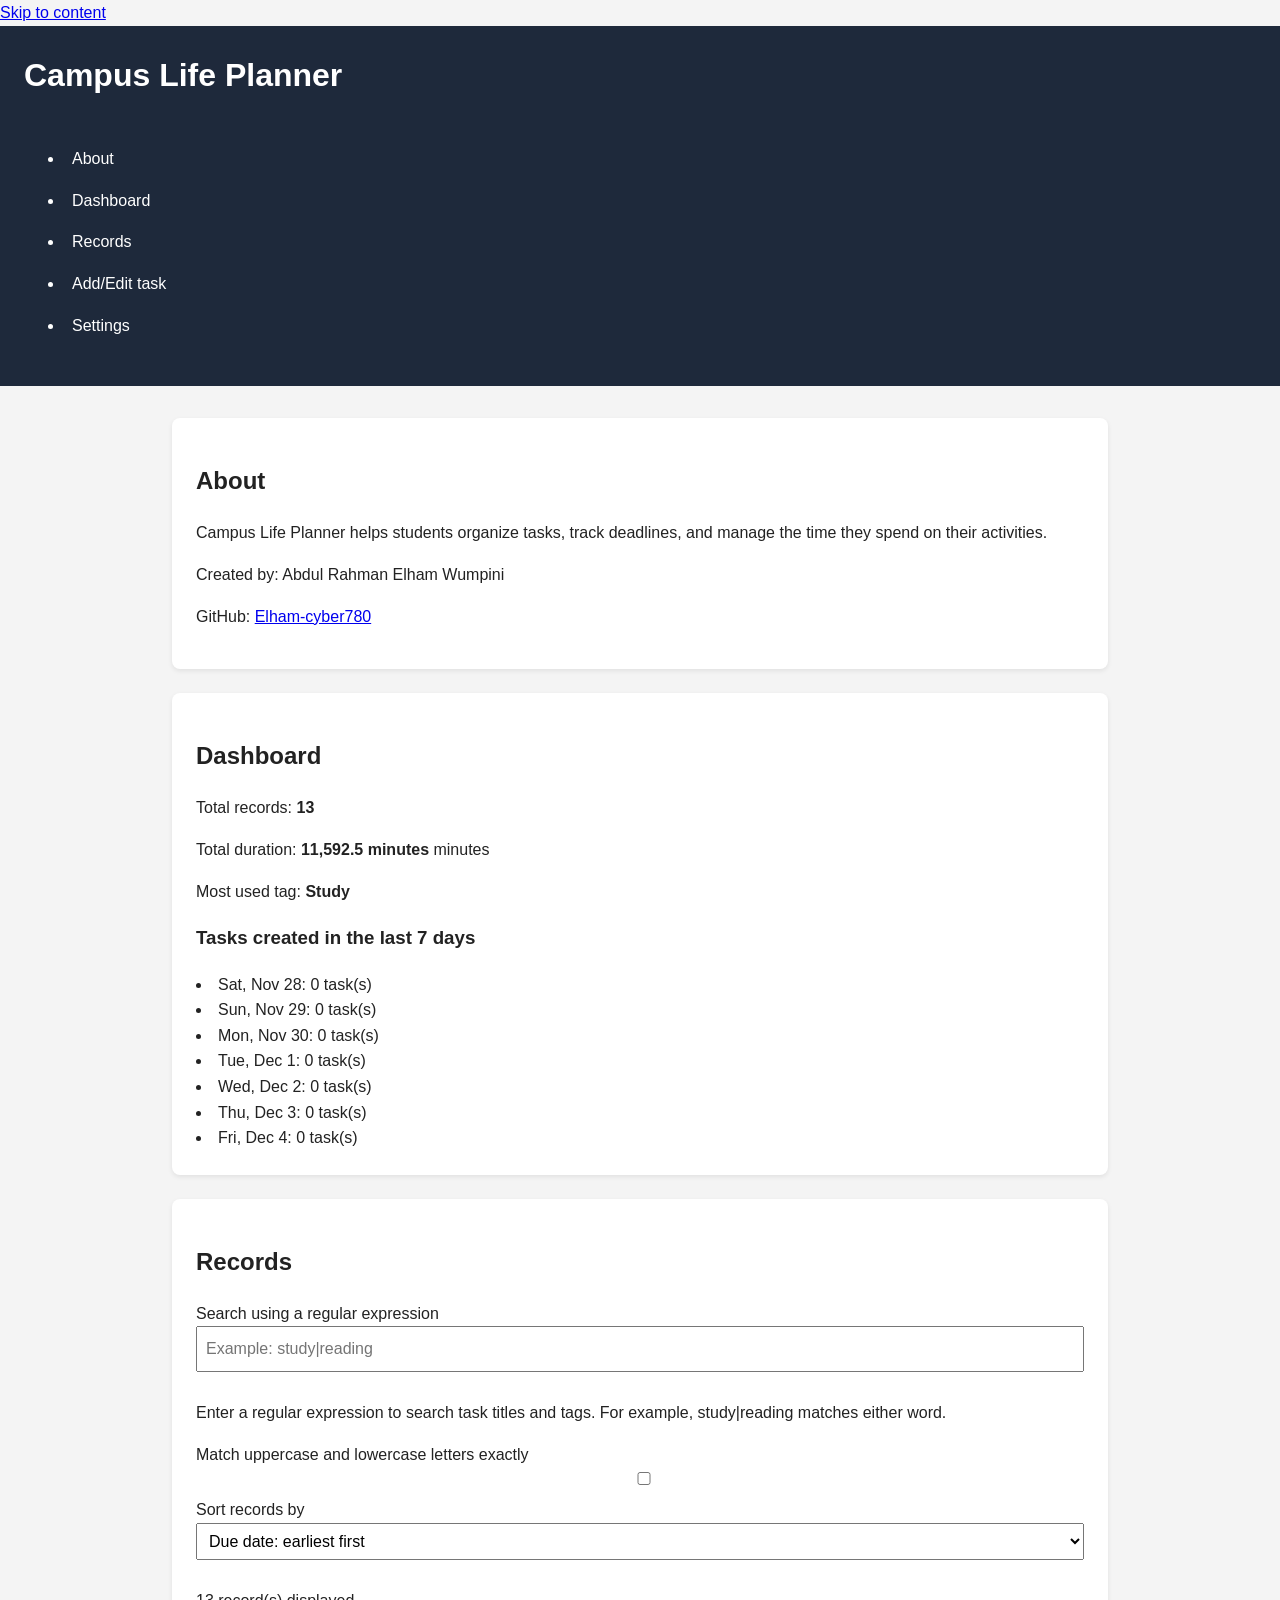
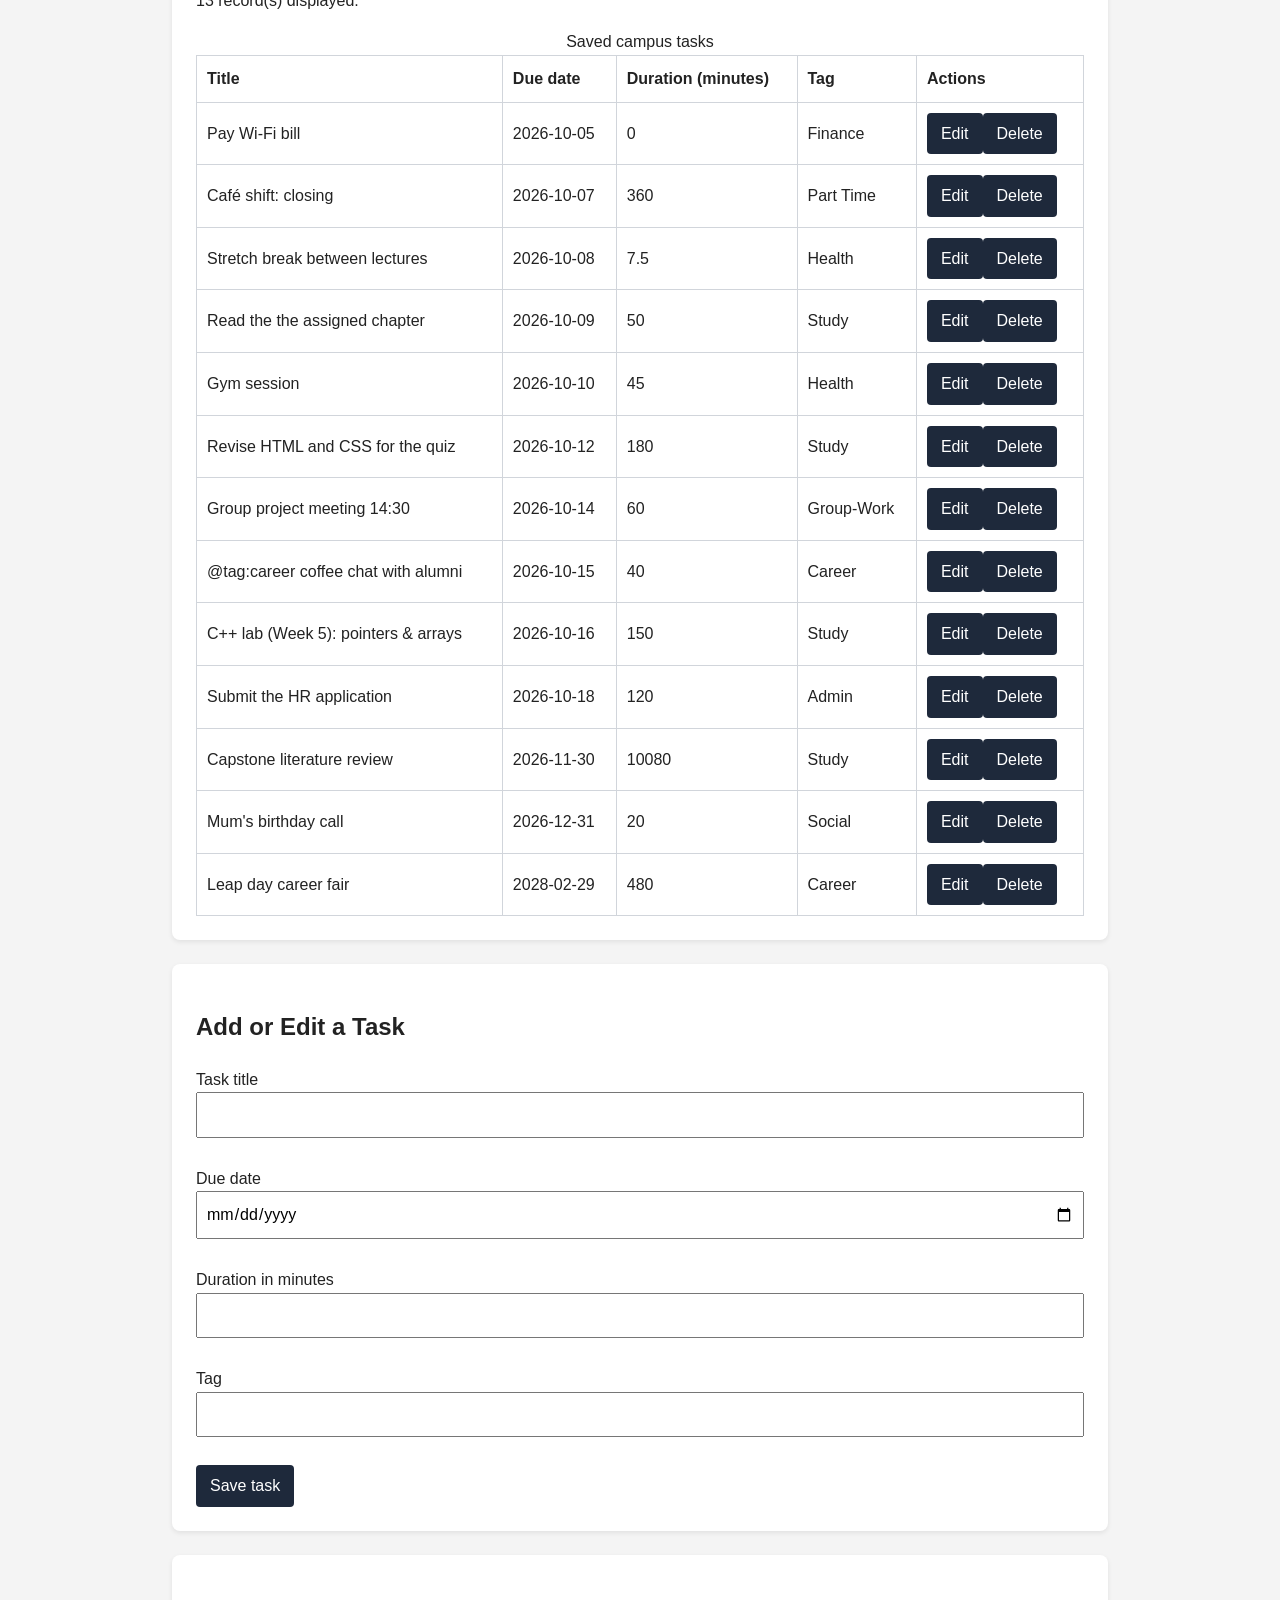
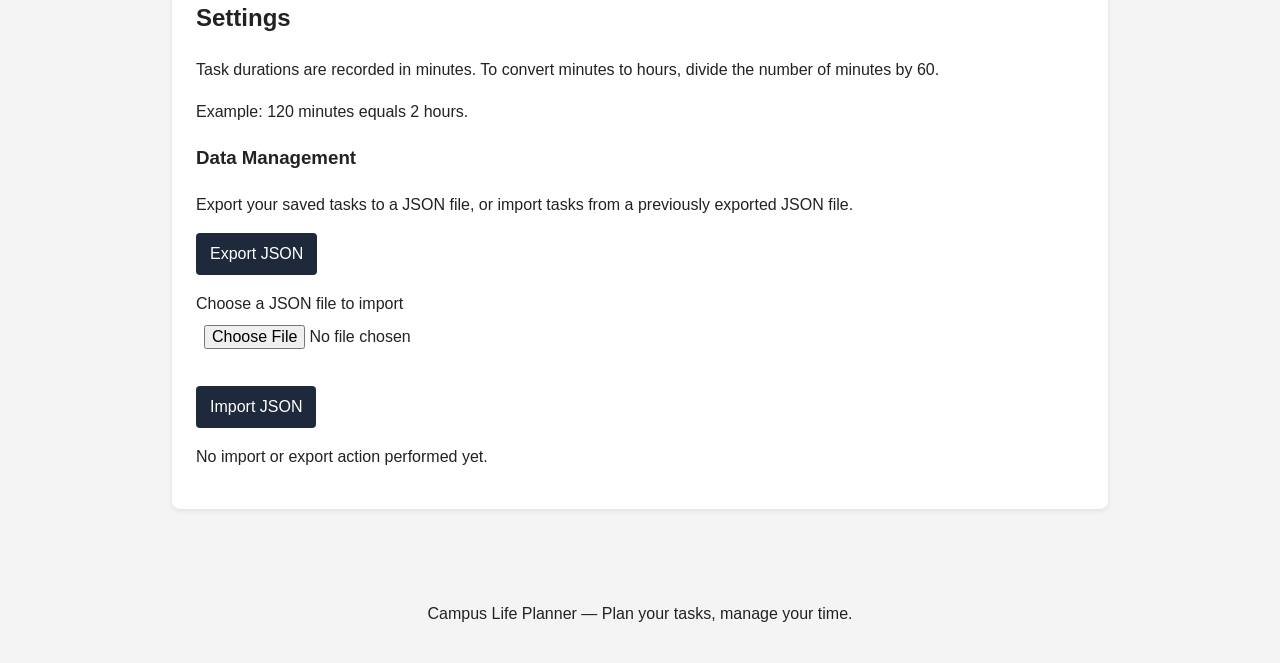
<file: index.html>
<!DOCTYPE html>
<html lang="en">
<head>
    <meta charset="UTF-8">
    <meta name="viewport" content="width=device-width, initial-scale=1.0">
    <title>Campus Life Planner</title>
    <link rel="stylesheet" href="styles/main.css">
</head>
<body>
    <a href="#main">Skip to content</a>

    <header>
        <h1>Campus Life Planner</h1>

        <nav aria-label="Main navigation">
            <ul>
                <li><a href="#about">About</a></li>
                <li><a href="#dashboard">Dashboard</a></li>
                <li><a href="#records">Records</a></li>
                <li><a href="#add-edit">Add/Edit task</a></li>
                <li><a href="#settings">Settings</a></li>
            </ul>
        </nav>
    </header>

    <main id="main">
        <section id="about" aria-labelledby="about-heading">
            <h2 id="about-heading">About</h2>
            <p>
                Campus Life Planner helps students organize tasks, track
                deadlines, and manage the time they spend on their activities.
            </p>
            <p>
                Created by: Abdul Rahman Elham Wumpini
            </p>
            <p>
                GitHub:
                <a href="https://github.com/Elham-cyber780">
                    Elham-cyber780
                </a>
            </p>
        </section>

        <section id="dashboard" aria-labelledby="dashboard-heading">
            <h2 id="dashboard-heading">Dashboard</h2>

            <p>
                Total records:
                <strong id="total-records">0</strong>
            </p>

            <p>
                Total duration:
                <strong id="total-duration">0</strong> minutes
            </p>

            <p>
                Most used tag:
                <strong id="top-tag">None</strong>
            </p>

            <h3>Tasks created in the last 7 days</h3>
            <div
                id="weekly-trend"
                role="img"
                aria-label="Chart showing tasks created during the last seven days"
            ></div>
        </section>

        <section id="records" aria-labelledby="records-heading">
            <h2 id="records-heading">Records</h2>

            <label for="search-input">Search using a regular expression</label>
            <input
                type="text"
                id="search-input"
                name="search"
                placeholder="Example: study|reading"
                aria-describedby="search-help"
            >

            <p id="search-help">
                Enter a regular expression to search task titles and tags.
                For example, study|reading matches either word.
            </p>

            <label for="case-toggle">
                Match uppercase and lowercase letters exactly
            </label>
            <input type="checkbox" id="case-toggle" name="case-toggle">

            <label for="sort-select">Sort records by</label>
            <select id="sort-select" name="sort">
                <option value="date-asc">Due date: earliest first</option>
                <option value="date-desc">Due date: latest first</option>
                <option value="title-asc">Title: A to Z</option>
                <option value="title-desc">Title: Z to A</option>
                <option value="duration-asc">Duration: lowest first</option>
                <option value="duration-desc">Duration: highest first</option>
            </select>

            <p id="search-status" role="status" aria-live="polite">
                Your records will appear below.
            </p>

            <table>
                <caption>Saved campus tasks</caption>
                <thead>
                    <tr>
                        <th scope="col">Title</th>
                        <th scope="col">Due date</th>
                        <th scope="col">Duration (minutes)</th>
                        <th scope="col">Tag</th>
                        <th scope="col">Actions</th>
                    </tr>
                </thead>
                <tbody id="records-body">
                    <!-- Task rows are added by JavaScript. -->
                </tbody>
            </table>
        </section>

        <section id="add-edit" aria-labelledby="form-heading">
            <h2 id="form-heading">Add or Edit a Task</h2>

            <form id="task-form" novalidate>
                <p>
                    <label for="title">Task title</label>
                    <input
                        type="text"
                        id="title"
                        name="title"
                        required
                        aria-describedby="title-error"
                    >
                    <span
                        id="title-error"
                        aria-live="polite"
                    ></span>
                </p>

                <p>
                    <label for="dueDate">Due date</label>
                    <input
                        type="date"
                        id="dueDate"
                        name="dueDate"
                        required
                        aria-describedby="dueDate-error"
                    >
                    <span
                        id="dueDate-error"
                        aria-live="polite"
                    ></span>
                </p>

                <p>
                    <label for="duration">Duration in minutes</label>
                    <input
                        type="number"
                        id="duration"
                        name="duration"
                        min="0"
                        step="0.01"
                        required
                        aria-describedby="duration-error"
                    >
                    <span
                        id="duration-error"
                        aria-live="polite"
                    ></span>
                </p>

                <p>
                    <label for="tag">Tag</label>
                    <input
                        type="text"
                        id="tag"
                        name="tag"
                        required
                        aria-describedby="tag-error"
                    >
                    <span
                        id="tag-error"
                        aria-live="polite"
                    ></span>
                </p>

                <button type="submit">Save task</button>
            </form>
        </section>

        <section id="settings" aria-labelledby="settings-heading">
            <h2 id="settings-heading">Settings</h2>
            <p>
                Task durations are recorded in minutes. To convert minutes
                to hours, divide the number of minutes by 60.
            </p>
            <p>
                Example: 120 minutes equals 2 hours.
            </p>

            
<h3>Data Management</h3>

<p>
    Export your saved tasks to a JSON file, or import tasks
    from a previously exported JSON file.
</p>

<p>
    <button type="button" id="export-json">
        Export JSON
    </button>
</p>

<p>
    <label for="import-json">Choose a JSON file to import</label>
    <input
        type="file"
        id="import-json"
        name="import-json"
        accept=".json,application/json"
    >
</p>

<p>
    <button type="button" id="import-json-button">
        Import JSON
    </button>
</p>

<p id="import-export-status" role="status" aria-live="polite">
    No import or export action performed yet.
</p>

        </section>
    </main>

    <footer>
        <p>Campus Life Planner — Plan your tasks, manage your time.</p>
    </footer>

    <script type="module" src="scripts/main.js"></script>
</body>
</html>
</file>
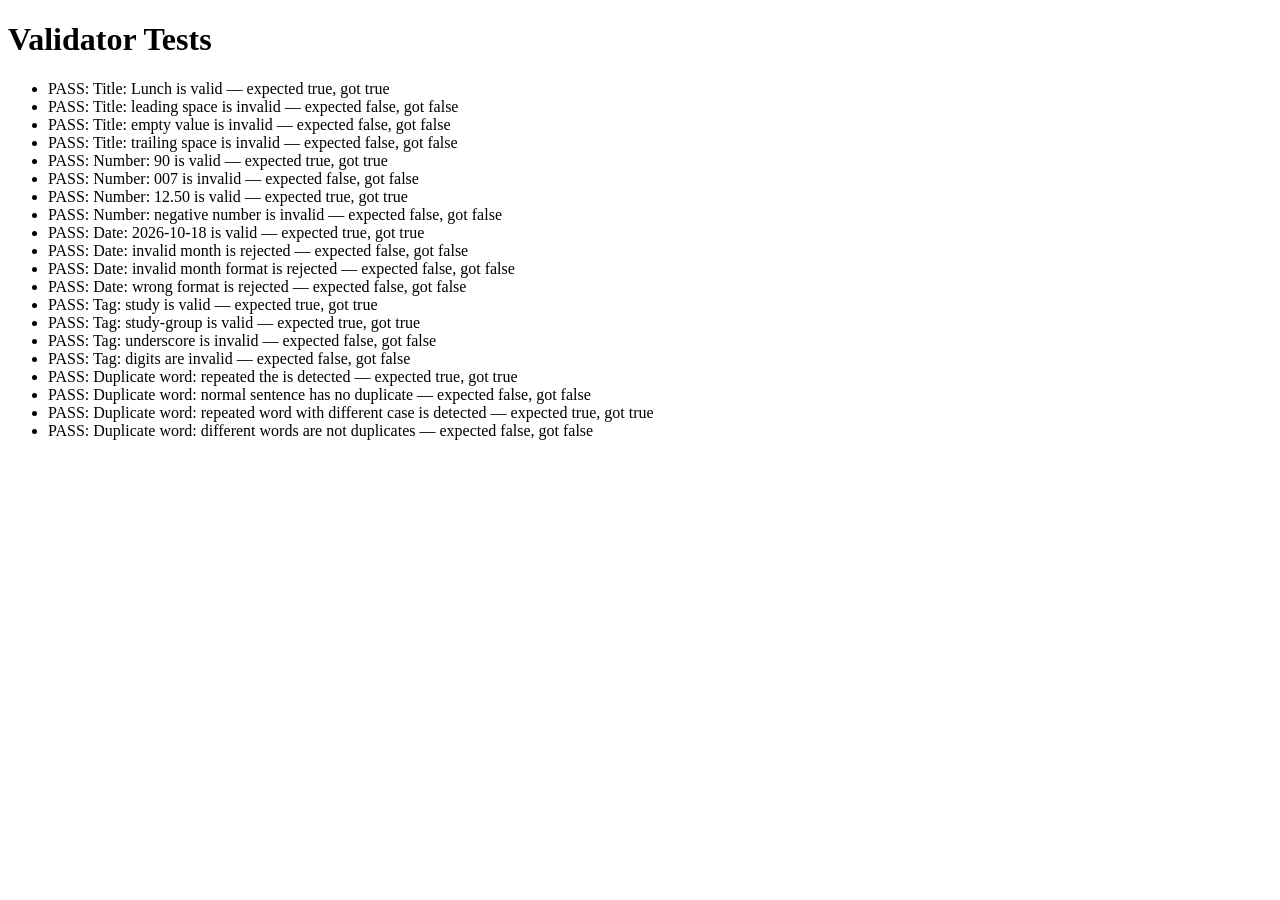
<file: tests.html>
<!DOCTYPE html>
<html lang="en">
<head>
    <meta charset="UTF-8">
    <meta name="viewport" content="width=device-width, initial-scale=1.0">
    <title>Tests</title>
</head>
<body>
    <h1>Validator Tests</h1>

    <ul id="results"></ul>

    <script type="module">
        import {
            titlePattern,
            numberPattern,
            datePattern,
            tagPattern,
            duplicateWordPattern
        } from "./scripts/validators.js";

        const results = document.querySelector("#results");

        function check(description, pattern, value, expected) {
            const actual = pattern.test(value);
            const passed = actual === expected;

            const item = document.createElement("li");
            item.textContent =
                `${passed ? "PASS" : "FAIL"}: ${description} — ` +
                `expected ${expected}, got ${actual}`;

            results.appendChild(item);
        }

        // 1. Title pattern
        check("Title: Lunch is valid", titlePattern, "Lunch", true);
        check("Title: leading space is invalid", titlePattern, " Lunch", false);
        check("Title: empty value is invalid", titlePattern, "", false);
        check("Title: trailing space is invalid", titlePattern, "Lunch ", false);

        // 2. Number pattern
        check("Number: 90 is valid", numberPattern, "90", true);
        check("Number: 007 is invalid", numberPattern, "007", false);
        check("Number: 12.50 is valid", numberPattern, "12.50", true);
        check("Number: negative number is invalid", numberPattern, "-5", false);

        // 3. Date pattern
        check("Date: 2026-10-18 is valid", datePattern, "2026-10-18", true);
        check("Date: invalid month is rejected", datePattern, "2026-13-01", false);
        check("Date: invalid month format is rejected", datePattern, "2026-1-01", false);
        check("Date: wrong format is rejected", datePattern, "18-10-2026", false);

        // 4. Tag pattern
        check("Tag: study is valid", tagPattern, "study", true);
        check("Tag: study-group is valid", tagPattern, "study-group", true);
        check("Tag: underscore is invalid", tagPattern, "study_group", false);
        check("Tag: digits are invalid", tagPattern, "study123", false);

        // 5. Duplicate word pattern
        check(
            "Duplicate word: repeated the is detected",
            duplicateWordPattern,
            "Read the the assigned chapter",
            true
        );
        check(
            "Duplicate word: normal sentence has no duplicate",
            duplicateWordPattern,
            "Read the assigned chapter",
            false
        );
        check(
            "Duplicate word: repeated word with different case is detected",
            duplicateWordPattern,
            "Read the THE assigned chapter",
            true
        );
        check(
            "Duplicate word: different words are not duplicates",
            duplicateWordPattern,
            "Read the new chapter",
            false
        );
    </script>
</body>
</html>
</file>
<file: styles/main.css>
/* Apply border-box sizing to every element */
* {
    box-sizing: border-box;
}

/* Basic page styling */
body {
    margin: 0;
    font-family: Arial, Helvetica, sans-serif;
    line-height: 1.6;
    background-color: #f4f4f4;
    color: #222222;
}

/* Style the header */
header {
    background-color: #1e293b;
    color: white;
    padding: 16px;
}

header h1 {
    margin-top: 0;
}

/* Style the navigation links */
nav {
    display: flex;
    flex-wrap: wrap;
    gap: 8px;
}

nav a {
    display: inline-block;
    color: #ffffff;
    padding: 8px;
    border-radius: 4px;
    text-decoration: none;
    transition: background-color 0.2s ease,
                color 0.2s ease;
}

nav a:hover {
    background-color: #334155;
    text-decoration: underline;
}

/* Centre the main content */
main {
    width: 100%;
    max-width: 1000px;
    margin: 0 auto;
    padding: 16px;
}

/* Style each section as a card */
section {
    background-color: #ffffff;
    padding: 16px;
    margin-bottom: 16px;
    border-radius: 8px;
    box-shadow: 0 2px 5px rgba(0, 0, 0, 0.08);
    transition: box-shadow 0.2s ease;
}

section:hover {
    box-shadow: 0 4px 10px rgba(0, 0, 0, 0.12);
}

/* Make form controls fit the screen */
input,
select,
textarea,
button {
    max-width: 100%;
    font: inherit;
}

input,
select,
textarea {
    width: 100%;
    padding: 8px;
    margin-bottom: 12px;
}

button {
    padding: 8px 14px;
    border: none;
    border-radius: 4px;
    background-color: #1e293b;
    color: white;
    cursor: pointer;
    transition: background-color 0.2s ease,
                transform 0.2s ease;
}

button:hover {
    background-color: #334155;
}

button:active {
    transform: scale(0.98);
}

/* Keep tables usable on small screens */
table {
    width: 100%;
    border-collapse: collapse;
}

th,
td {
    padding: 10px;
    border: 1px solid #d1d5db;
    text-align: left;
    overflow-wrap: anywhere;
}

/* Make keyboard focus clearly visible */
a:focus-visible,
button:focus-visible,
input:focus-visible,
select:focus-visible,
textarea:focus-visible {
    outline: 3px solid #f59e0b;
    outline-offset: 3px;
}

/* Footer */
footer {
    padding: 16px;
    text-align: center;
}

/* Breakpoint 1: small mobile screens */
@media (min-width: 480px) {
    header,
    main,
    footer {
        padding: 20px;
    }

    section {
        padding: 20px;
    }
}

/* Breakpoint 2: tablets */
@media (min-width: 768px) {
    header {
        padding: 24px;
    }

    nav {
        gap: 16px;
    }

    main {
        padding: 24px;
    }

    section {
        margin-bottom: 24px;
    }
}

/* Breakpoint 3: desktop screens */
@media (min-width: 1024px) {
    main {
        padding: 32px;
    }

    section {
        padding: 24px;
    }
}

/* Respect users who prefer reduced motion */
@media (prefers-reduced-motion: reduce) {
    *,
    *::before,
    *::after {
        scroll-behavior: auto !important;
        transition-duration: 0.01ms !important;
        animation-duration: 0.01ms !important;
        animation-iteration-count: 1 !important;
    }
}
</file>
